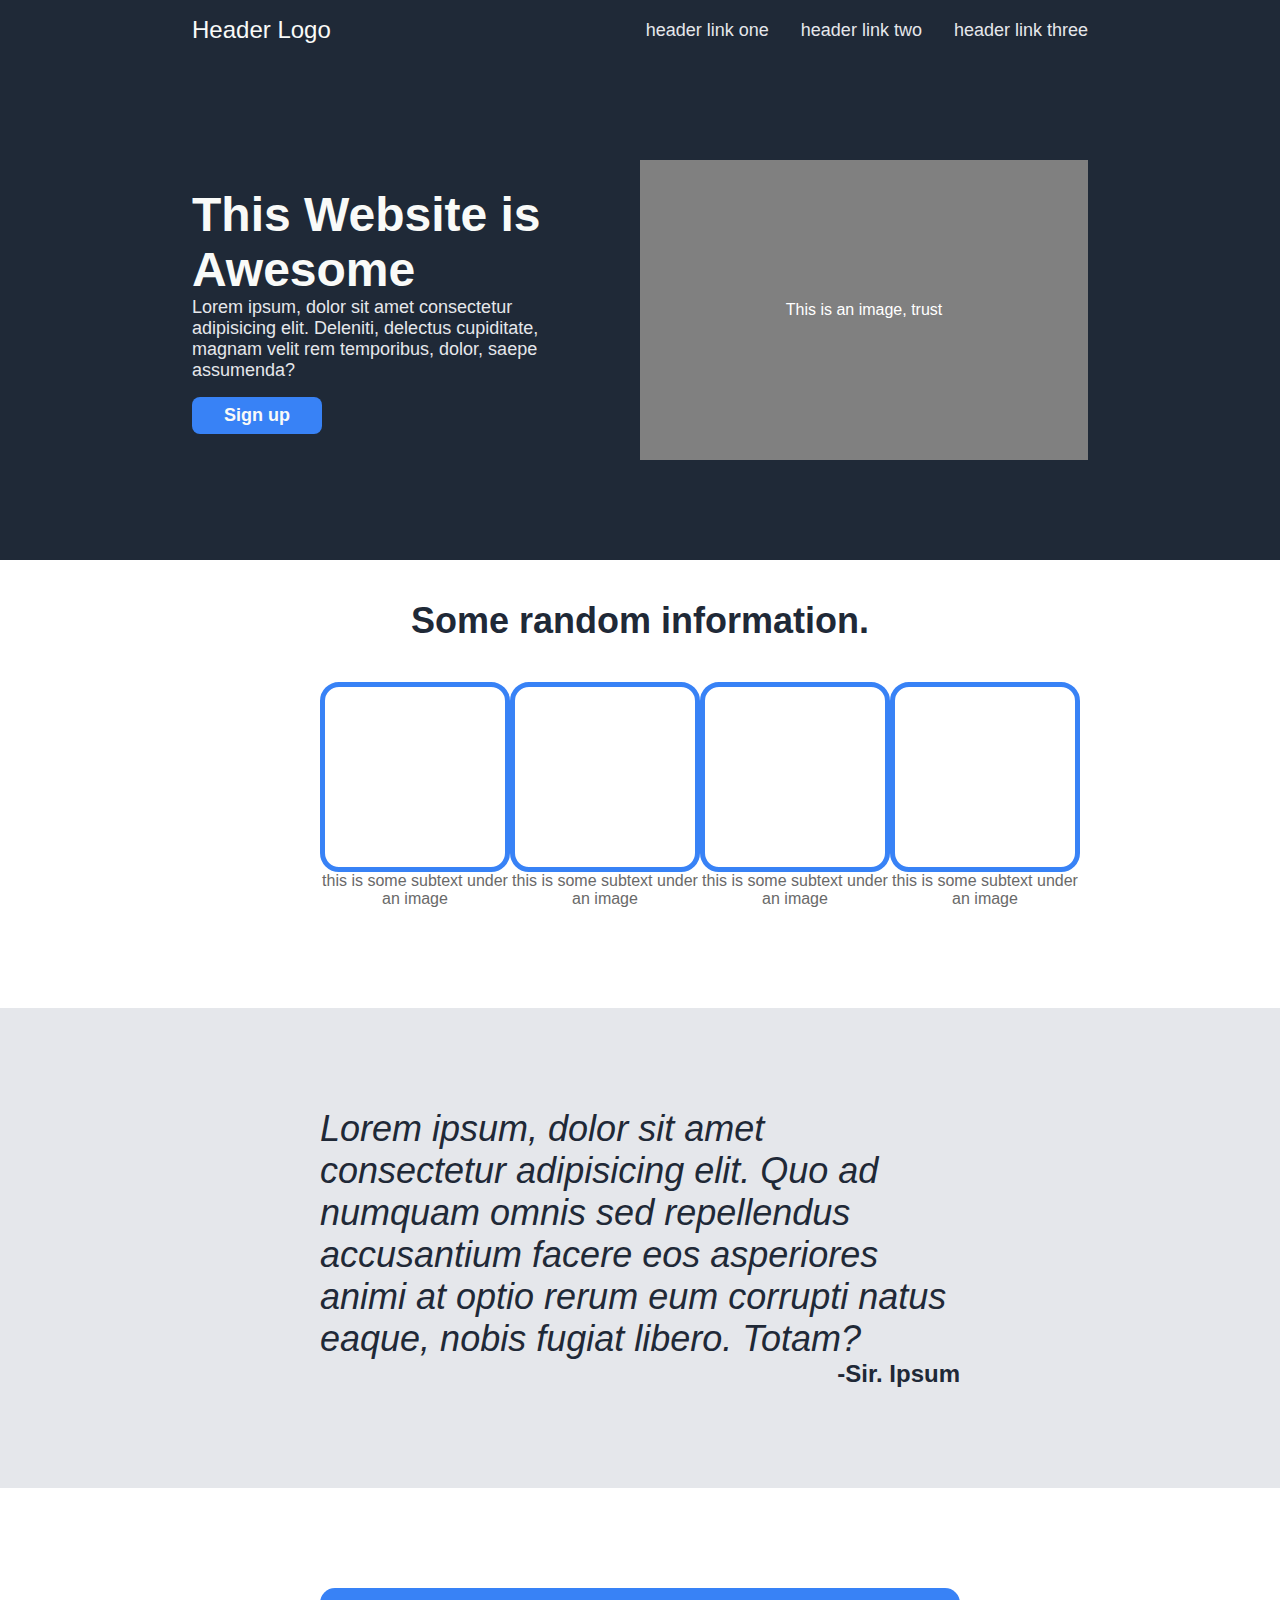
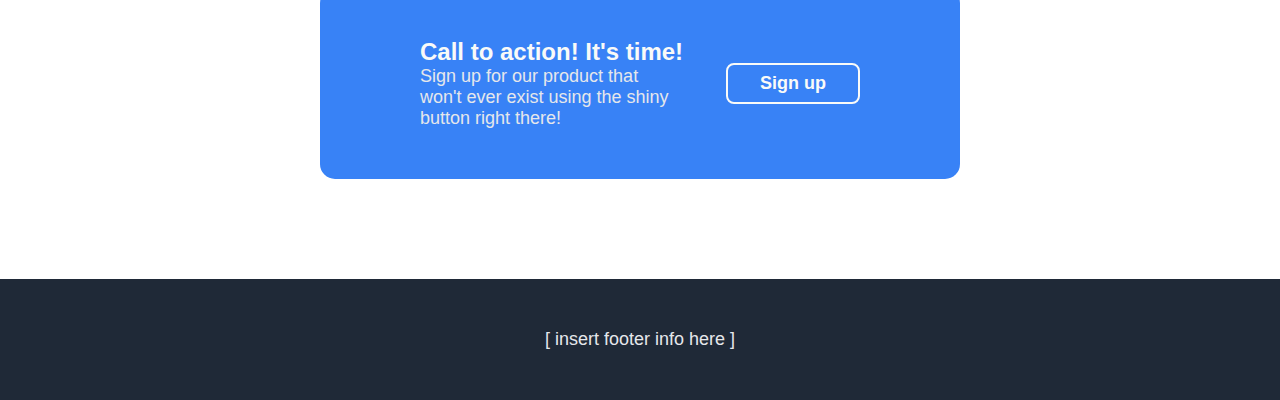
<file: odin-landing-page/index.html>
<!DOCTYPE html>
<html lang="en">

<head>
  <meta charset="UTF-8">
  <meta name="viewport" content="width=device-width, initial-scale=1.0">
  <link rel="stylesheet" href="styles.css">
  <title>Landing Page</title>
</head>

<body>
  <div class="header">
    <div class="header-logo">Header Logo</div>
    <div class="header-links">
      <ul>
        <li><a href="#">header link one</a></li>
        <li><a href="#">header link two</a></li>
        <li><a href="#">header link three</a></li>
      </ul>
    </div>
  </div>
  <div class="hero">
    <div class="hero-text">
      <div class="hero-main-text">This Website is Awesome</div>
      <div class="hero-sub-text">
        Lorem ipsum, dolor sit amet consectetur adipisicing elit. Deleniti, delectus cupiditate, magnam velit rem
        temporibus, dolor, saepe
        assumenda?
      </div>
      <button>Sign up</button>
    </div>
    <div class="hero-image">This is an image, trust</div>
  </div>
  <div class="info">
    <div class="info-title">Some random information.</div>
    <div class="info-card-container">
      <div class="info-card">
        <div class="card-image"></div>
        <div class="card-text">this is some subtext under an image</div>
      </div>
      <div class="info-card">
        <div class="card-image"></div>
        <div class="card-text">this is some subtext under an image</div>
      </div>
      <div class="info-card">
        <div class="card-image"></div>
        <div class="card-text">this is some subtext under an image</div>
      </div>
      <div class="info-card">
        <div class="card-image"></div>
        <div class="card-text">this is some subtext under an image</div>
      </div>
    </div>
  </div>
  <div class="message">
    <div class="message-quote">
      Lorem ipsum, dolor sit amet consectetur adipisicing elit. Quo ad numquam omnis sed repellendus accusantium facere
      eos asperiores animi at optio rerum eum corrupti natus eaque, nobis fugiat libero. Totam?
    </div>
    <div class="message-name">
      -Sir. Ipsum
    </div>
  </div>
  <div class="action-call">
    <div class="action-call-text">
      <div class="action-call-main-text">Call to action! It's time!</div>
      <div class="action-call-sub-text">
        Sign up for our product that won't ever exist using the shiny button right there!
      </div>
    </div>
    <button>Sign up</button>
  </div>
  <div class="footer">
    [ insert footer info here ]
  </div>
</body>

</html>
</file>
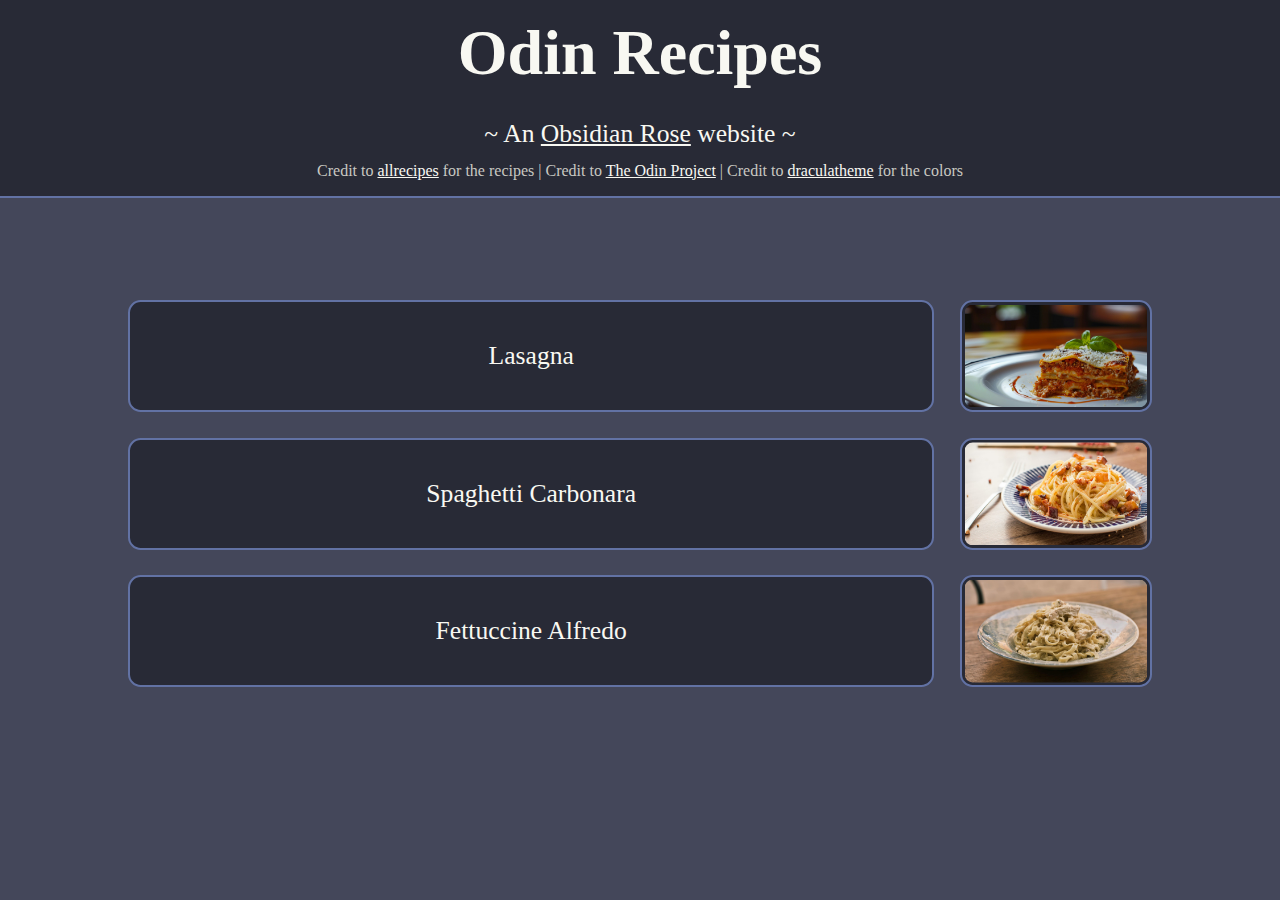
<file: odin-recipes/index.html>
<!DOCTYPE html>
<html lang="en">

<head>
  <meta charset="UTF-8">
  <meta name="viewport" content="width=device-width, initial-scale=1.0">
  <link rel="stylesheet" href="style.css">
  <title>Odin Recipes</title>
</head>

<body>
  <div class="heading">
    <h1>Odin Recipes</h1>
    <p class="obsidian-rose">~ An <a href="https://github.com/Obsidian7673" target="_blank"
        rel="noopener noreferrer">Obsidian Rose</a> website ~</p>
    <div class="site-credits">
      <p class="attribution">Credit to <a href="https://www.allrecipes.com/" target="_blank"
          rel="noopener noreferrer">allrecipes</a> for the recipes | </p>
      <p class="attribution">Credit to <a href="https://www.theodinproject.com/" target="_blank"
          rel="noopener noreferrer">The Odin Project</a> | </p>
      <p class="attribution">Credit to <a href="https://draculatheme.com/" target="_blank"
          rel="noopener noreferrer">draculatheme</a> for the colors</p>
    </div>
  </div>
  <div class="content">
    <div class="recipe-link-container">
      <a class="recipe-link card" href="recipes/lasagna.html">Lasagna</a>
      <img class="card" src="images/lasagna.jpg" alt="the finished lasagna" width="1280">
    </div>
    <div class="recipe-link-container">
      <a class="recipe-link card" href="recipes/spaghetti-carbonara.html">Spaghetti Carbonara</a>
      <img class="card" src="images/spaghetti-carbonara.jpg" alt="the finished spaghetti carbonara" width="1280">
    </div>
    <div class="recipe-link-container">
      <a class="recipe-link card" href="recipes/fettuccine-alfredo.html">Fettuccine Alfredo</a>
      <img class="card" src="images/fettuccine-alfredo.jpg" alt="the finished fettuccine alfredo" width="1280">
    </div>

  </div>
</body>

</html>
</file>
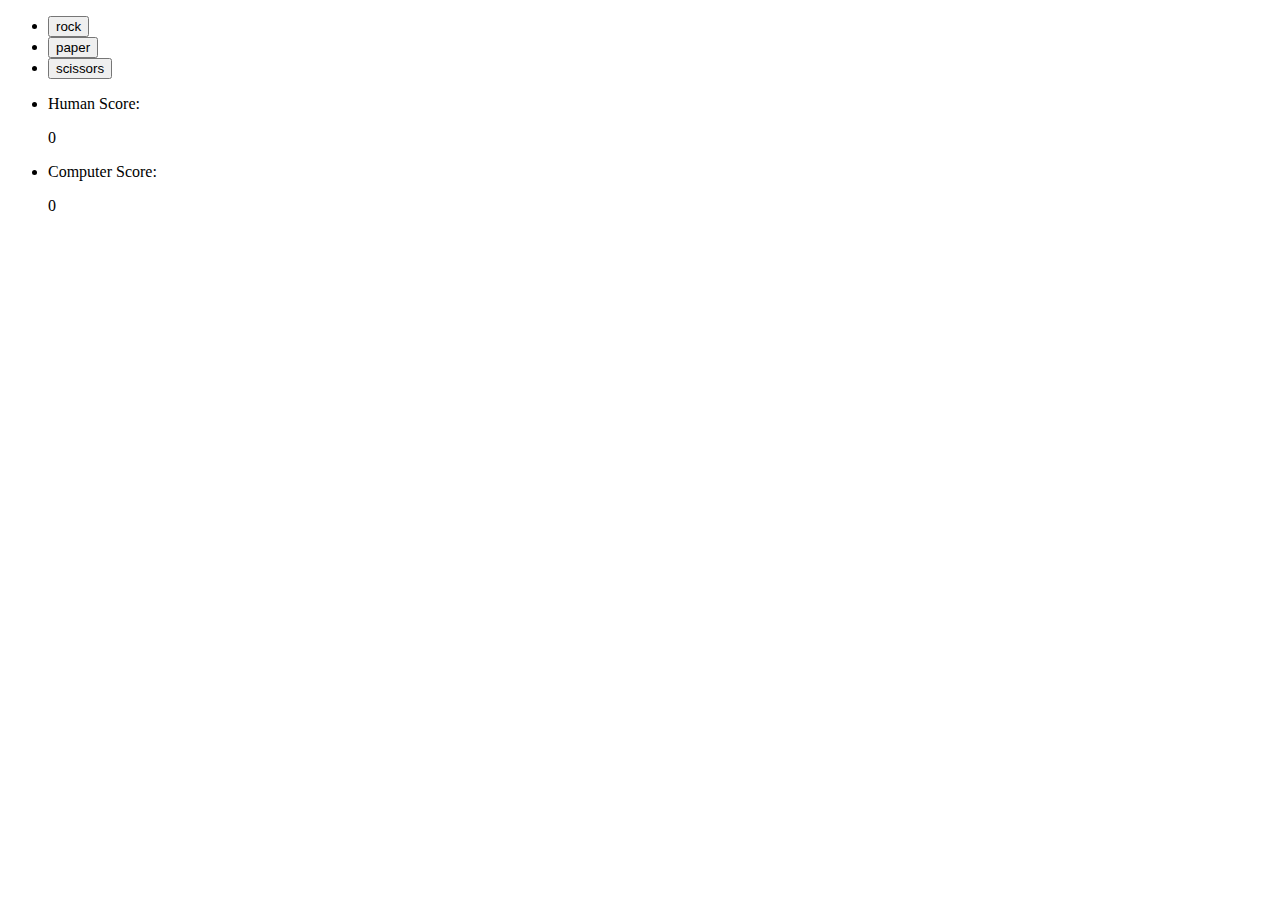
<file: docs/odin-rock-paper-scissors/index.html>
<!DOCTYPE html>
<html lang="en">

<head>
  <meta charset="UTF-8">
  <meta name="viewport" content="width=device-width, initial-scale=1.0">
  <title>Odin Rock-Papaer-Scissors</title>
  <script src="script.js"></script>
</head>

<body>
  <ul class="rps-options">
    <li class="rps-options-item"><button class="play-rock-btn">rock</button></li>
    <li class="rps-options-item"><button class="play-paper-btn">paper</button></li>
    <li class="rps-options-item"><button class="play-scissors-btn">scissors</button></li>
  </ul>
  <ul class="scores">
    <li class="scores-human">Human Score: <p class="num-wins">0</p>
    </li>
    <li class="scores-computer">Computer Score: <p class="num-wins">0</p>
    </li>
  </ul>
  <div class="result"></div>
</body>

</html>
</file>
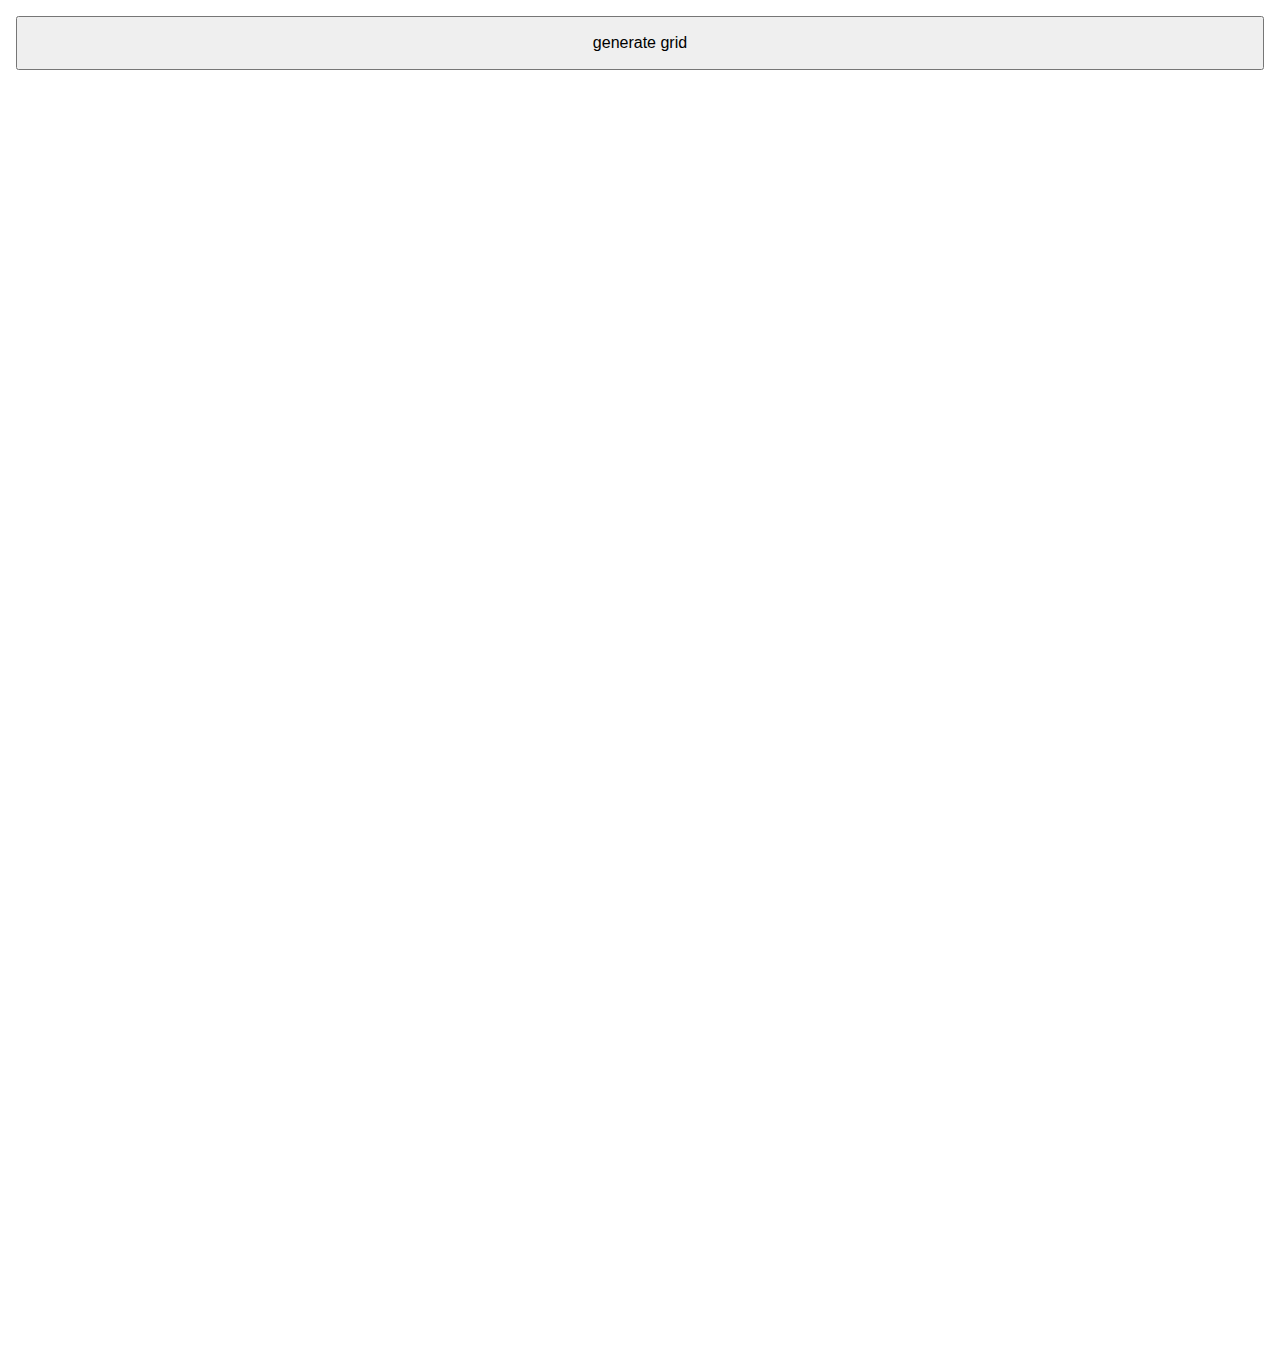
<file: docs/odin-sketch-pad/index.html>
<!DOCTYPE html>
<html lang="en">

<head>
  <meta charset="UTF-8">
  <meta name="viewport" content="width=device-width, initial-scale=1.0">
  <title>odin sketch pad</title>
  <link rel="stylesheet" href="style.css">
  <script src="script.js"></script>
</head>

<body>
  <button class="make-grid">generate grid</button>
  <div class="grid-container"></div>
</body>

</html>
</file>
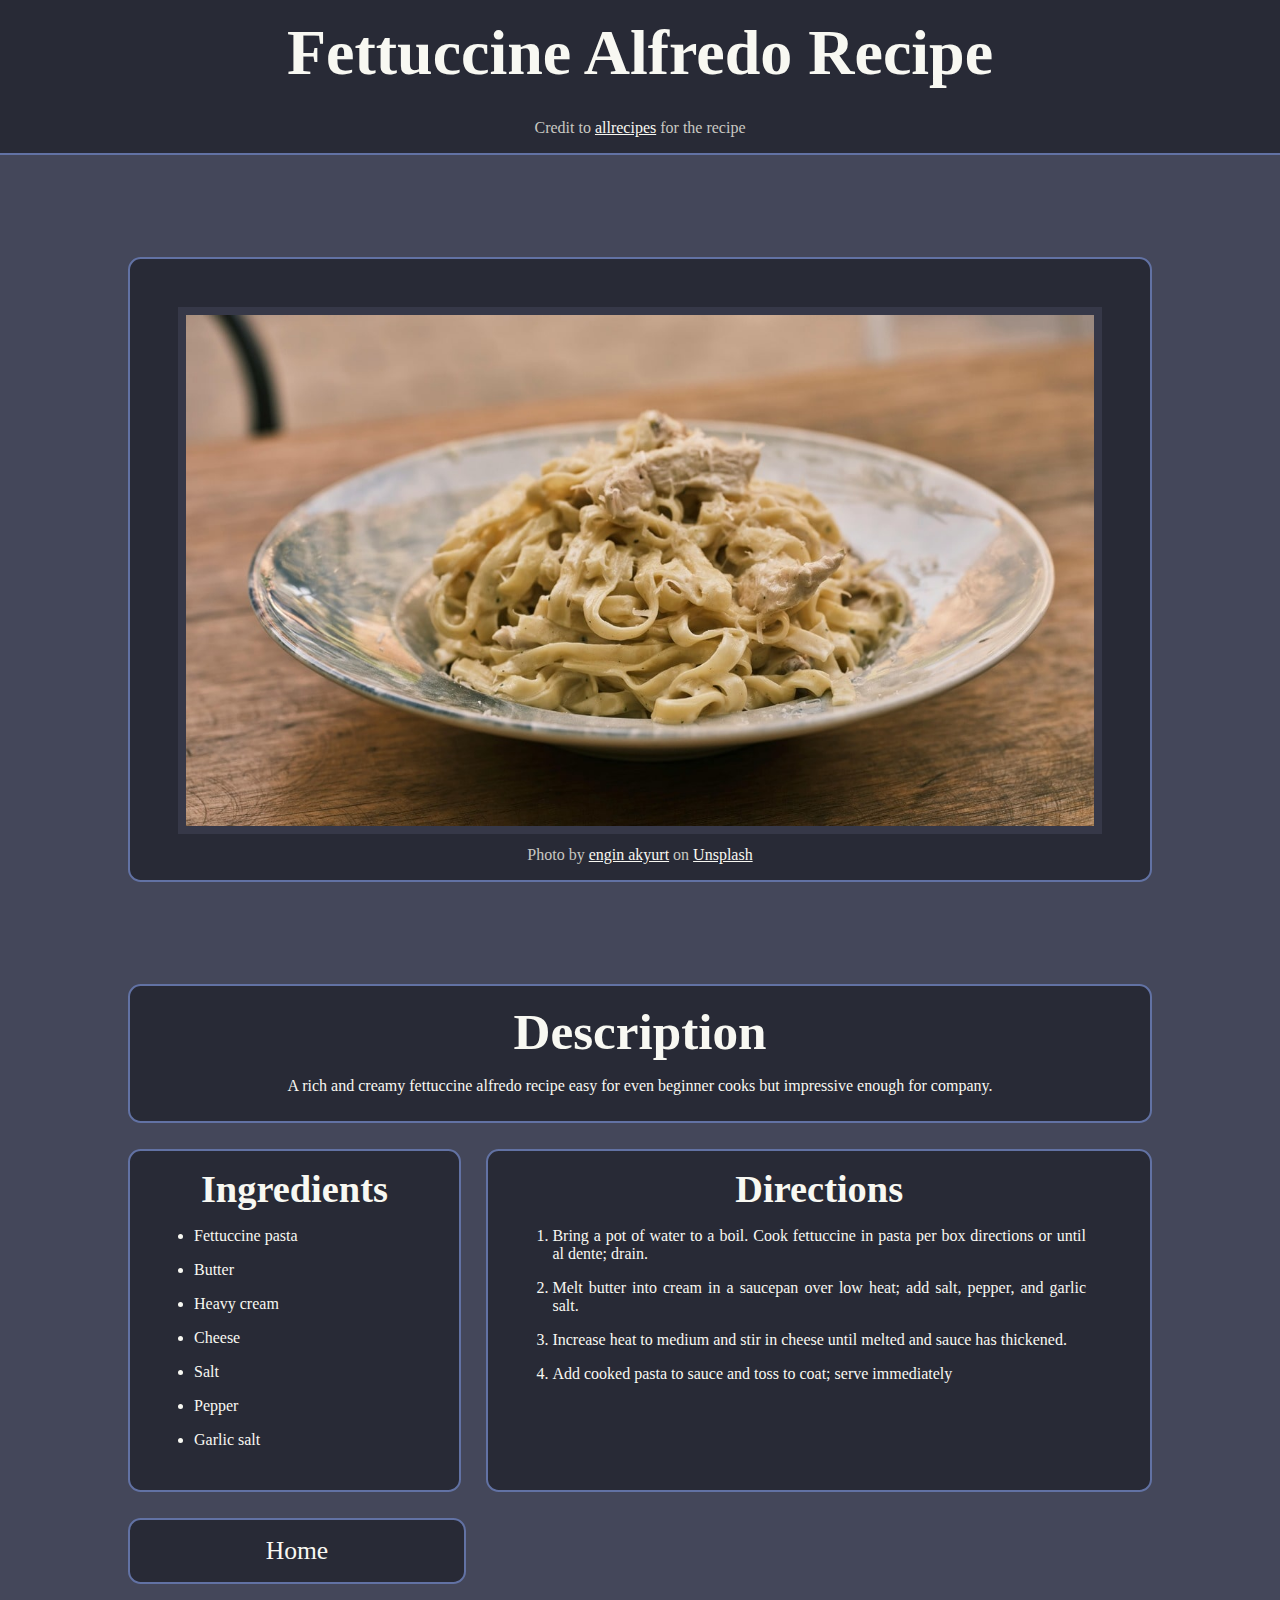
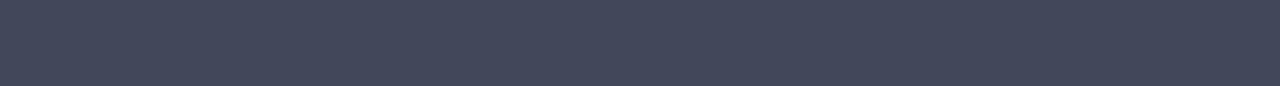
<file: odin-recipes/recipes/fettuccine-alfredo.html>
<!DOCTYPE html>
<html lang="en">

<head>
  <meta charset="UTF-8">
  <meta name="viewport" content="width=device-width, initial-scale=1.0">
  <link rel="stylesheet" href="../style.css">
  <title>Fettuccine Alfredo Recipe</title>
</head>

<body>
  <div class="heading">
    <h1>Fettuccine Alfredo Recipe</h1>
    <p class="attribution">Credit to <a href="https://www.allrecipes.com/recipe/23431/to-die-for-fettuccine-alfredo/"
        target="_blank" rel="noopener noreferrer">allrecipes</a> for the recipe</p>
  </div>

  <div class="content">
    <div class="recipe-image card">
      <img src="../images/fettuccine-alfredo.jpg" alt="the finished fettuccine alfredo" width="1280">
      <p class="attribution">Photo by <a
          href="https://unsplash.com/@enginakyurt?utm_content=creditCopyText&utm_medium=referral&utm_source=unsplash"
          target="_blank" rel="noopener noreferrer">engin akyurt</a> on <a
          href="https://unsplash.com/photos/a-plate-of-food-on-a-wooden-table-Jrvcg9My0B4?utm_content=creditCopyText&utm_medium=referral&utm_source=unsplash"
          target="_blank" rel="noopener noreferrer">Unsplash</a></p>
    </div>

    <div class="description card">
      <h2>Description</h2>
      <p class="text">A rich and creamy fettuccine alfredo recipe easy for even beginner cooks but impressive enough for
        company.</p>
    </div>

    <div class="recipe">
      <div class="ingredients card">
        <h3>Ingredients</h3>
        <ul class="text">
          <li>Fettuccine pasta</li>
          <li>Butter</li>
          <li>Heavy cream</li>
          <li>Cheese</li>
          <li>Salt</li>
          <li>Pepper</li>
          <li>Garlic salt</li>
        </ul>
      </div>

      <div class="directions card">
        <h3>Directions</h3>
        <ol class="text">
          <li>Bring a pot of water to a boil. Cook fettuccine in pasta per box directions or until al dente; drain.</li>
          <li>Melt butter into cream in a saucepan over low heat; add salt, pepper, and garlic salt.</li>
          <li>Increase heat to medium and stir in cheese until melted and sauce has thickened.</li>
          <li>Add cooked pasta to sauce and toss to coat; serve immediately</li>
        </ol>
      </div>
    </div>

    <a class="home card" href="../index.html">Home</a>
  </div>
</body>

</html>
</file>
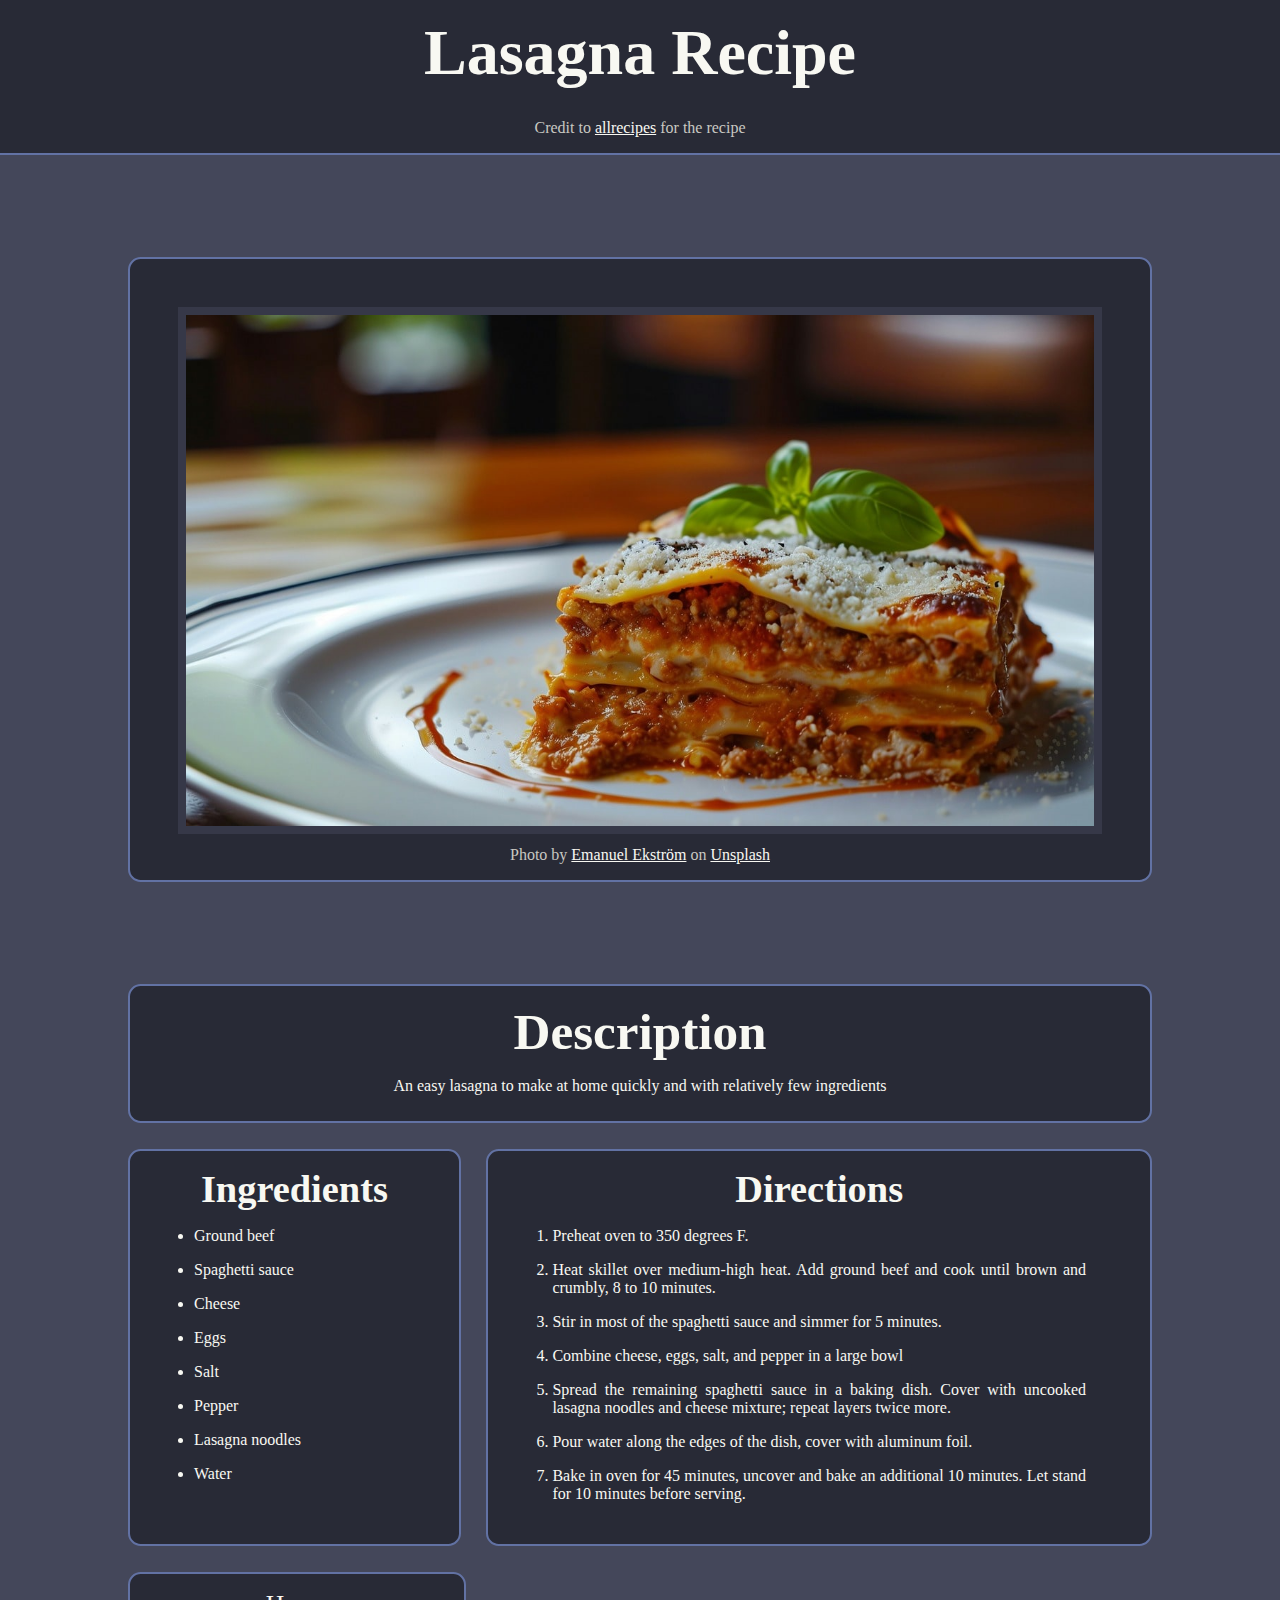
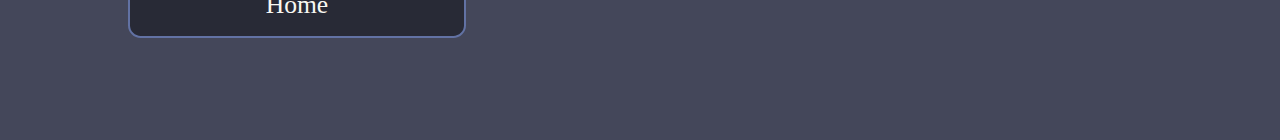
<file: odin-recipes/recipes/lasagna.html>
<!DOCTYPE html>
<html lang="en">

<head>
  <meta charset="UTF-8">
  <meta name="viewport" content="width=device-width, initial-scale=1.0">
  <link rel="stylesheet" href="../style.css">
  <title>Lasagna Recipe</title>
</head>

<body>
  <div class="heading">
    <h1>Lasagna Recipe</h1>
    <p class="attribution">Credit to <a href="https://www.allrecipes.com/recipe/12011/easy-lasagna-ii/" target="_blank"
        rel="noopener noreferrer">allrecipes</a> for the recipe</p>
  </div>

  <div class="content">
    <div class="recipe-image card">
      <img src="../images/lasagna.jpg" alt="the finished lasagna" width="1280">
      <p class="attribution">Photo by <a
          href="https://unsplash.com/@emanuelekstrom?utm_content=creditCopyText&utm_medium=referral&utm_source=unsplash"
          target="_blank" rel="noopener noreferrer">Emanuel Ekström</a> on <a
          href="https://unsplash.com/photos/a-white-plate-topped-with-lasagna-covered-in-sauce-flEUTTwGlJQ?utm_content=creditCopyText&utm_medium=referral&utm_source=unsplash"
          target="_blank" rel="noopener noreferrer">Unsplash</a></p>
    </div>

    <div class="description card">
      <h2>Description</h2>
      <p class="text">An easy lasagna to make at home quickly and with relatively few ingredients</p>
    </div>

    <div class="recipe">
      <div class="ingredients card">
        <h3>Ingredients</h3>
        <ul class="text">
          <li>Ground beef</li>
          <li>Spaghetti sauce</li>
          <li>Cheese</li>
          <li>Eggs</li>
          <li>Salt</li>
          <li>Pepper</li>
          <li>Lasagna noodles</li>
          <li>Water</li>
        </ul>
      </div>

      <div class="directions card">
        <h3>Directions</h3>
        <ol class="text">
          <li>Preheat oven to 350 degrees F.</li>
          <li>Heat skillet over medium-high heat. Add ground beef and cook until brown and crumbly, 8 to 10 minutes.
          </li>
          <li>Stir in most of the spaghetti sauce and simmer for 5 minutes.</li>
          <li>Combine cheese, eggs, salt, and pepper in a large bowl</li>
          <li>Spread the remaining spaghetti sauce in a baking dish. Cover with uncooked lasagna noodles and cheese
            mixture;
            repeat layers twice more.</li>
          <li>Pour water along the edges of the dish, cover with aluminum foil.</li>
          <li>Bake in oven for 45 minutes, uncover and bake an additional 10 minutes. Let stand for 10 minutes before
            serving.
          </li>
        </ol>
      </div>
    </div>

    <a class="home card" href="../index.html">Home</a>
  </div>
</body>

</html>
</file>
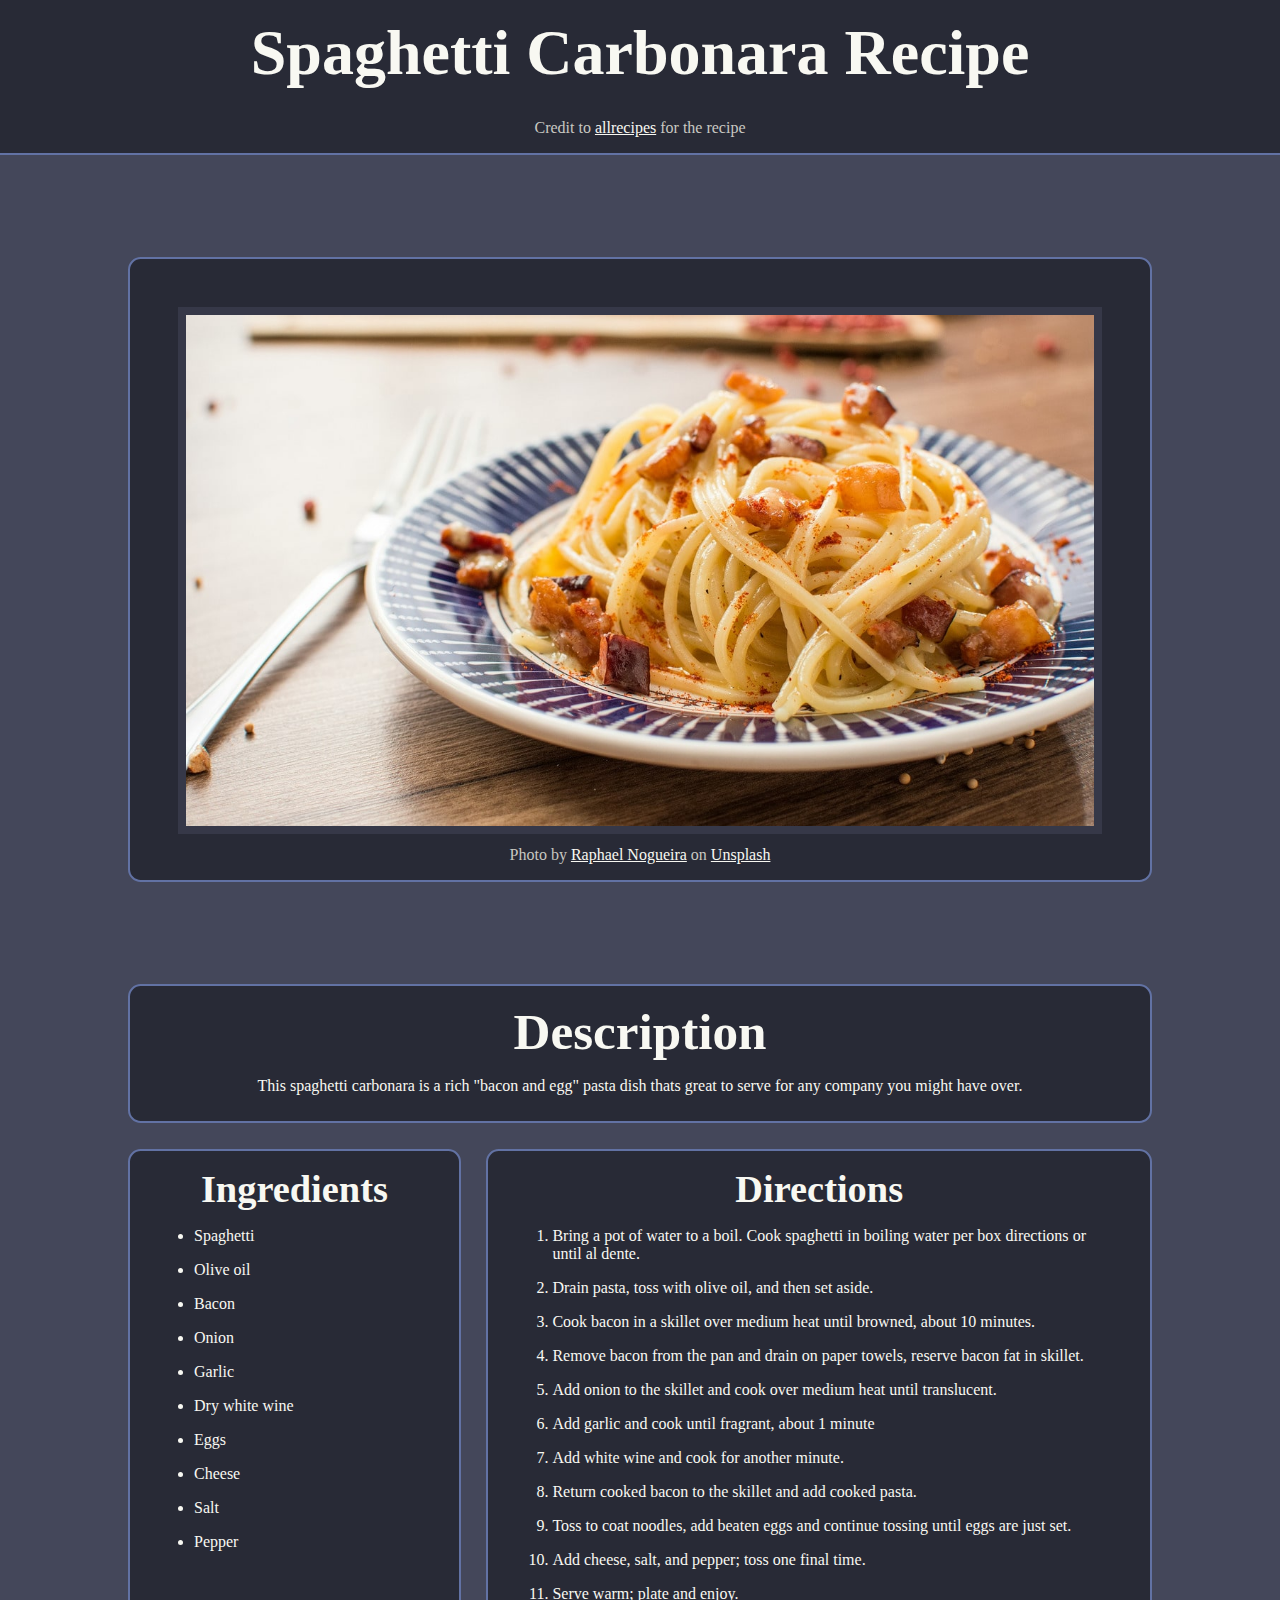
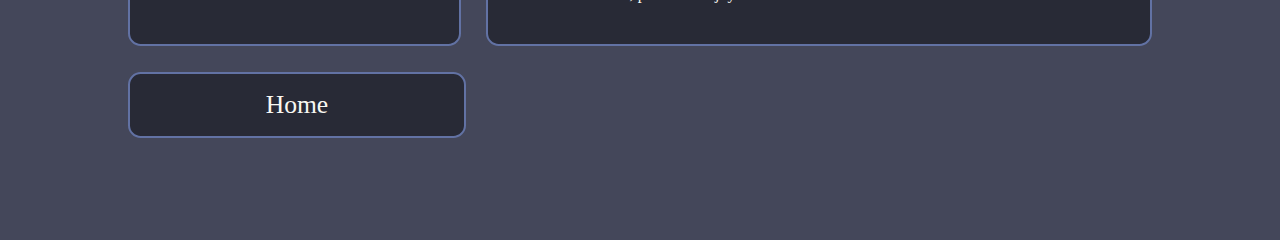
<file: odin-recipes/recipes/spaghetti-carbonara.html>
<!DOCTYPE html>
<html lang="en">

<head>
  <meta charset="UTF-8">
  <meta name="viewport" content="width=device-width, initial-scale=1.0">
  <link rel="stylesheet" href="../style.css">
  <title>Spaghetti Carbonara Recipe</title>
</head>

<body>
  <div class="heading">
    <h1>Spaghetti Carbonara Recipe</h1>
    <p class="attribution">Credit to <a href="https://www.allrecipes.com/recipe/11973/spaghetti-carbonara-ii/"
        target="_blank" rel="noopener noreferrer">allrecipes</a> for the recipe</p>
  </div>

  <div class="content">
    <div class="recipe-image card">
      <img src="../images/spaghetti-carbonara.jpg" alt="the finished spaghetti carbonara" width="1280">
      <p class="attribution">Photo by <a
          href="https://unsplash.com/@phaelnogueira?utm_content=creditCopyText&utm_medium=referral&utm_source=unsplash"
          target="_blank" rel="noopener noreferrer">Raphael Nogueira</a> on <a
          href="https://unsplash.com/photos/pasta-with-meat-on-saucer-b29Qdj7zc5g?utm_content=creditCopyText&utm_medium=referral&utm_source=unsplash"
          target="_blank" rel="noopener noreferrer">Unsplash</a></p>
    </div>

    <div class="description card">
      <h2>Description</h2>
      <p class="text">This spaghetti carbonara is a rich "bacon and egg" pasta dish thats great to serve for any company
        you might
        have
        over.</p>
    </div>

    <div class="recipe">
      <div class="ingredients card">
        <h3>Ingredients</h3>
        <ul class="text">
          <li>Spaghetti</li>
          <li>Olive oil</li>
          <li>Bacon</li>
          <li>Onion</li>
          <li>Garlic</li>
          <li>Dry white wine</li>
          <li>Eggs</li>
          <li>Cheese</li>
          <li>Salt</li>
          <li>Pepper</li>
        </ul>
      </div>

      <div class="directions card">
        <h3>Directions</h3>
        <ol class="text">
          <li>Bring a pot of water to a boil. Cook spaghetti in boiling water per box directions or until al dente.</li>
          <li>Drain pasta, toss with olive oil, and then set aside.</li>
          <li>Cook bacon in a skillet over medium heat until browned, about 10 minutes.</li>
          <li>Remove bacon from the pan and drain on paper towels, reserve bacon fat in skillet.</li>
          <li>Add onion to the skillet and cook over medium heat until translucent.</li>
          <li>Add garlic and cook until fragrant, about 1 minute</li>
          <li>Add white wine and cook for another minute.</li>
          <li>Return cooked bacon to the skillet and add cooked pasta.</li>
          <li>Toss to coat noodles, add beaten eggs and continue tossing until eggs are just set.</li>
          <li>Add cheese, salt, and pepper; toss one final time.</li>
          <li>Serve warm; plate and enjoy.</li>
        </ol>
      </div>
    </div>

    <a class="home card" href="../index.html">Home</a>
  </div>
</body>

</html>
</file>
<file: odin-landing-page/styles.css>
body {
  display: flex;
  flex-direction: column;
  margin: 0;
  font-family: Roboto, sans-serif;
}

button {
  border: 0;
  border-radius: 8px;
  padding: 8px 32px;
  font-size: 18px;
  font-weight: 900;
  color: #f9faf8;
  background-color: #3882f6;
}

.header {
  display: flex;
  justify-content: space-between;
  align-items: center;
  padding: 1rem 15vw;
  background-color: #1f2937;
}

.header-logo {
  font-size: 24px;
  color: #f9faf8;
}

.header-links {
  font-size: 18px;
}

.header-links ul {
  display: flex;
  gap: 2rem;
  margin: 0;
  padding: 0;
  list-style: none;
}

.header-links a {
  text-decoration: none;
  color: #e5e7eb
}

.hero {
  display: flex;
  justify-content: space-between;
  align-items: center;
  padding: 100px 15vw;
  background-color: #1f2937;
}

.hero-text {
  width: 40%;
}

.hero-main-text {
  font-size: 48px;
  font-weight: 900;
  color: #f9faf8;
}

.hero-sub-text {
  margin-bottom: 1rem;
  font-size: 18px;
  color: #e5e7eb
}

.hero-image {
  display: flex;
  justify-content: center;
  align-items: center;
  height: 300px;
  width: 50%;
  color: white;
  background-color: gray;
}

.info {
  padding: 0 25vw 100px 25vw;
}

.info-title {
  margin: 40px;
  font-size: 36px;
  font-weight: 900;
  text-align: center;
  color: #1f2937
}

.info-card-container {
  display: flex;
  justify-content: space-between;
}

.info-card {
  flex: 0 0 0
}

.card-image {
  border: 5px solid #3882f6;
  border-radius: 10%;
  min-height: 180px;
  min-width: 180px;
}

.card-text {
  text-align: center;
  color: dimgray;
}

.message {
  padding: 100px 25vw;
  background-color: #e5e7eb;
}

.message-quote {
  font-size: 36px;
  font-weight: light;
  font-style: italic;
  color: #1f2937
}

.message-name {
  font-size: 24px;
  font-weight: 900;
  text-align: right;
  color: #1f2937
}

.action-call {
  display: flex;
  justify-content: space-between;
  align-items: center;
  margin: 100px 25vw;
  border-radius: 15px;
  padding: 50px 100px;
  background-color: #3882f6;
}

.action-call-text {
  width: 60%;
}

.action-call-main-text {
  font-size: 24px;
  font-weight: 900;
  color: #f9faf8;
}

.action-call-sub-text {
  font-size: 18px;
  font-weight: 300;
  color: #e5e7eb;
}

.action-call button {
  border: 2px solid #f9faf8;
  height: 100%;
}

.footer {
  padding: 50px 0;
  text-align: center;
  font-size: 18px;
  color: #e5e7eb;
  background-color: #1f2937;
}
</file>
<file: odin-recipes/style.css>
* {
  box-sizing: border-box;
  margin: 0;
  border: 0;
  padding: 0;
  font-family: 'Times New Roman', Times, serif;
  color: #f8f8f2;
}

body {
  background-color: #44475a;
}

a:link {
  /* text-decoration: double; */
  color: #f8f8f2;
}

a:visited {
  color: #bd93f9;
}

a:active,
a:hover {
  color: #8be9fd
}

.content {
  margin: 8vw auto;
  width: 80vw;
}

.card {
  border: solid .2vw #6272a4;
  border-radius: 1vw;
  text-align: center;
  background-color: #282a36;
}

h1,
h2,
h3 {
  padding: 1rem;
}

h1 {
  font-size: 5vw;
}

h2 {
  font-size: 4vw;
}

h3 {
  font-size: 3vw;
}

.attribution {
  padding-bottom: 1rem;
  color: #c8c8c2;
}

.heading {
  display: flex;
  flex-wrap: wrap;
  flex-direction: column;
  border-bottom: solid .2vw #6272a4;
  min-height: 10vw;
  justify-content: center;
  align-items: center;
  gap: 1vw;
  background-color: #282a36;
}

.obsidian-rose {
  font-size: 2vw;
}

.site-credits {
  padding-bottom: 1rem;
}

.site-credits .attribution {
  display: inline;
}

.recipe-image img {
  margin: 3rem;
  margin-bottom: 0px;
  border: .5rem solid #363848;
  width: calc(100% - 6rem);
}

.recipe-image .attribution {
  padding-top: .5rem;
}

.description {
  margin-top: 8vw;
}

.recipe {
  display: flex;
  margin: 2vw auto;
  column-gap: 2vw;
}

.text {
  padding: 0 5vw 2vw 5vw;
}

ul,
ol {
  text-align: justify;

  li {
    margin-bottom: 1rem;
  }
}

.ingredients {
  width: 33%;
}

.directions {
  width: 66%;
}

.home:link,
.home:visited {
  display: inline-block;
  margin: 0;
  padding: 1rem 0;
  width: 33%;
  text-align: center;
  text-decoration: none;
  font-size: 2vw;
  color: #f8f8f2;
}

.home:hover,
.home:active {
  color: #f8f8f2;
  background-color: #363848;
}

.recipe-link-container {
  display: flex;
  margin-bottom: 2vw;
  gap: 2vw;
}

.recipe-link-container img {
  margin-left: auto;
  padding: .2vw;
  width: 15vw;
}

.recipe-link:link,
.recipe-link:visited {
  display: flex;
  width: 100%;
  justify-content: center;
  align-items: center;
  text-decoration: none;
  font-size: 2vw;
  color: #f8f8f2;
}

.recipe-link:hover,
.recipe-link:active {
  color: #f8f8f2;
  background-color: #363848;
}
</file>
<file: docs/odin-sketch-pad/style.css>
body {
  display: flex;
  flex-direction: column;
  justify-content: center;
  gap: 1rem;
  margin: 1rem;
}

.grid-container {
  display: flex;
  flex-direction: column;
  flex-wrap: wrap;
  justify-content: center;
  aspect-ratio: 1 / 1;
}

.grid-row {
  display: flex;
  flex: 1;
}

.grid-item {
  border: 1px solid black;
  flex: 1;
}

.painted {
  background-color: dimgray;
}

.make-grid {
  padding: 1rem;
  font-size: 1rem;
}
</file>
